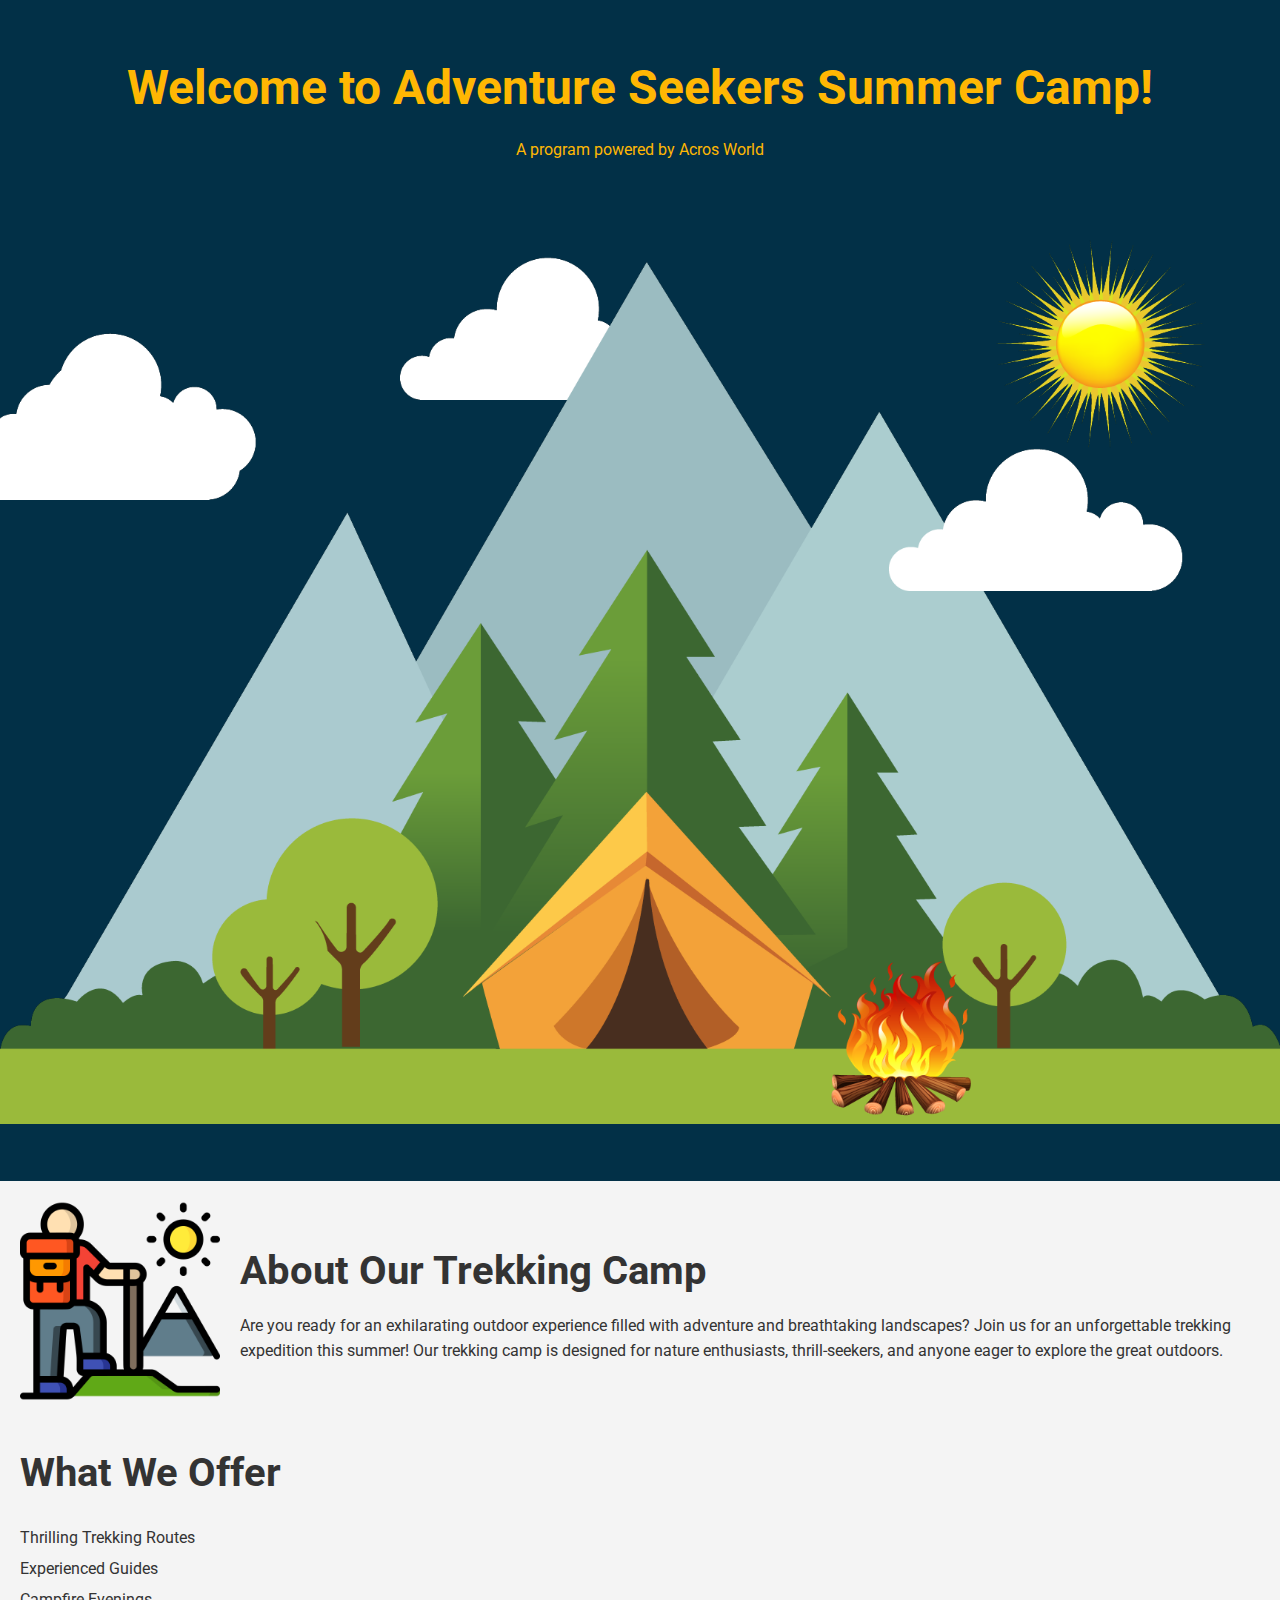
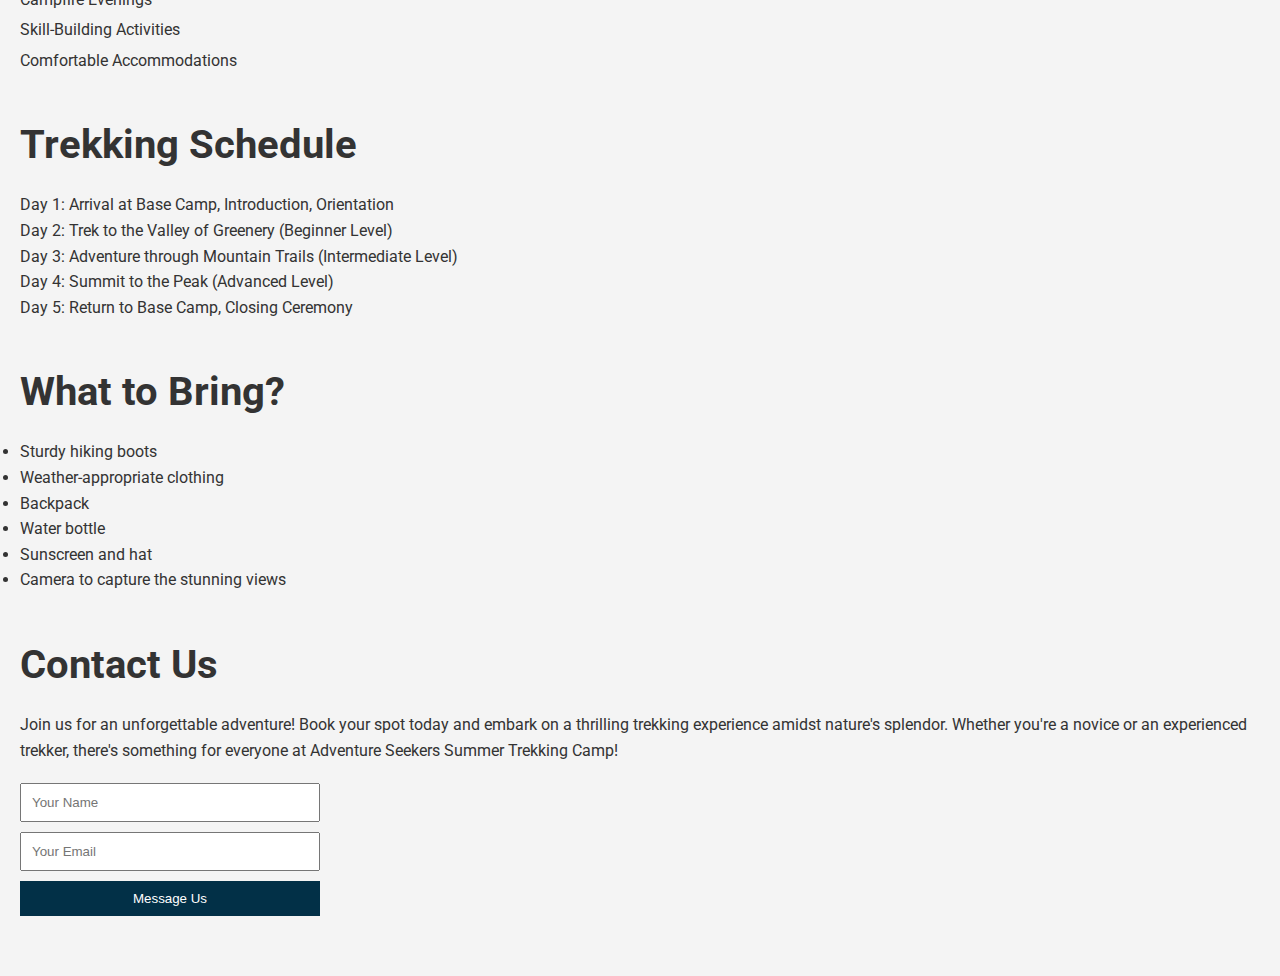
<file: PRATICE/CSS_PRATICE/ExternalCSS/sample2/index.html>
<!DOCTYPE html>
<html lang="en">
<head>
    <meta charset="UTF-8">
    <meta name="viewport" content="width=device-width, initial-scale=1.0">
    <title>Summer Camp | Adventure Seekers</title>
    <link rel="stylesheet" href="css/style.css">
    <link rel="icon" href="favicon.ico">
    <link href="https://fonts.googleapis.com/css2?family=Roboto:wght@400;700&display=swap" rel="stylesheet">
</head>
<body>
    <header class="header">
        <div class="top_container">
            <h1 class="top_container_heading">Welcome to Adventure Seekers Summer Camp!</h1>
            <p class="top_container_sub_heading">A program powered by Acros World</p>
            <img class="mountain_img" src="img/mountain.png" alt="Mountain Image">
        </div>
    </header>

    <main class="main_content">
        <section class="about_section">
            <div class="about_content">
                <img class="hiking_img" src="img/hiking.png" alt="Hiking Image">
                <div class="about_text">
                    <h2>About Our Trekking Camp</h2>
                    <p>
                        Are you ready for an exhilarating outdoor experience filled with adventure and breathtaking landscapes? Join us for an unforgettable trekking expedition this summer! Our trekking camp is designed for nature enthusiasts, thrill-seekers, and anyone eager to explore the great outdoors.
                    </p>
                </div>
            </div>
        </section>

        <section class="offer_section">
            <div class="offer_content">
                <h2>What We Offer</h2>
                <ul>
                    <li>Thrilling Trekking Routes</li>
                    <li>Experienced Guides</li>
                    <li>Campfire Evenings</li>
                    <li>Skill-Building Activities</li>
                    <li>Comfortable Accommodations</li>
                </ul>
            </div>
        </section>

        <section class="schedule_section">
            <h2>Trekking Schedule</h2>
            <p>
                Day 1: Arrival at Base Camp, Introduction, Orientation<br>
                Day 2: Trek to the Valley of Greenery (Beginner Level)<br>
                Day 3: Adventure through Mountain Trails (Intermediate Level)<br>
                Day 4: Summit to the Peak (Advanced Level)<br>
                Day 5: Return to Base Camp, Closing Ceremony
            </p>
        </section>

        <section class="bring_section">
            <h2>What to Bring?</h2>
            <ul>
                <li>Sturdy hiking boots</li>
                <li>Weather-appropriate clothing</li>
                <li>Backpack</li>
                <li>Water bottle</li>
                <li>Sunscreen and hat</li>
                <li>Camera to capture the stunning views</li>
            </ul>
        </section>

        <section class="contact_section">
            <h2>Contact Us</h2>
            <p>
                Join us for an unforgettable adventure! Book your spot today and embark on a thrilling trekking experience amidst nature's splendor. Whether you're a novice or an experienced trekker, there's something for everyone at Adventure Seekers Summer Trekking Camp!
            </p>
            <form action="mailto:gopalchandrahaldar1997@gmail.com" method="post" enctype="text/plain">
                <input type="text" name="name" id="name" placeholder="Your Name">
                <input type="email" name="email" placeholder="Your Email">
                <input type="submit" value="Message Us">
            </form>
        </section>
    </main>
</body>
</html>
</file>
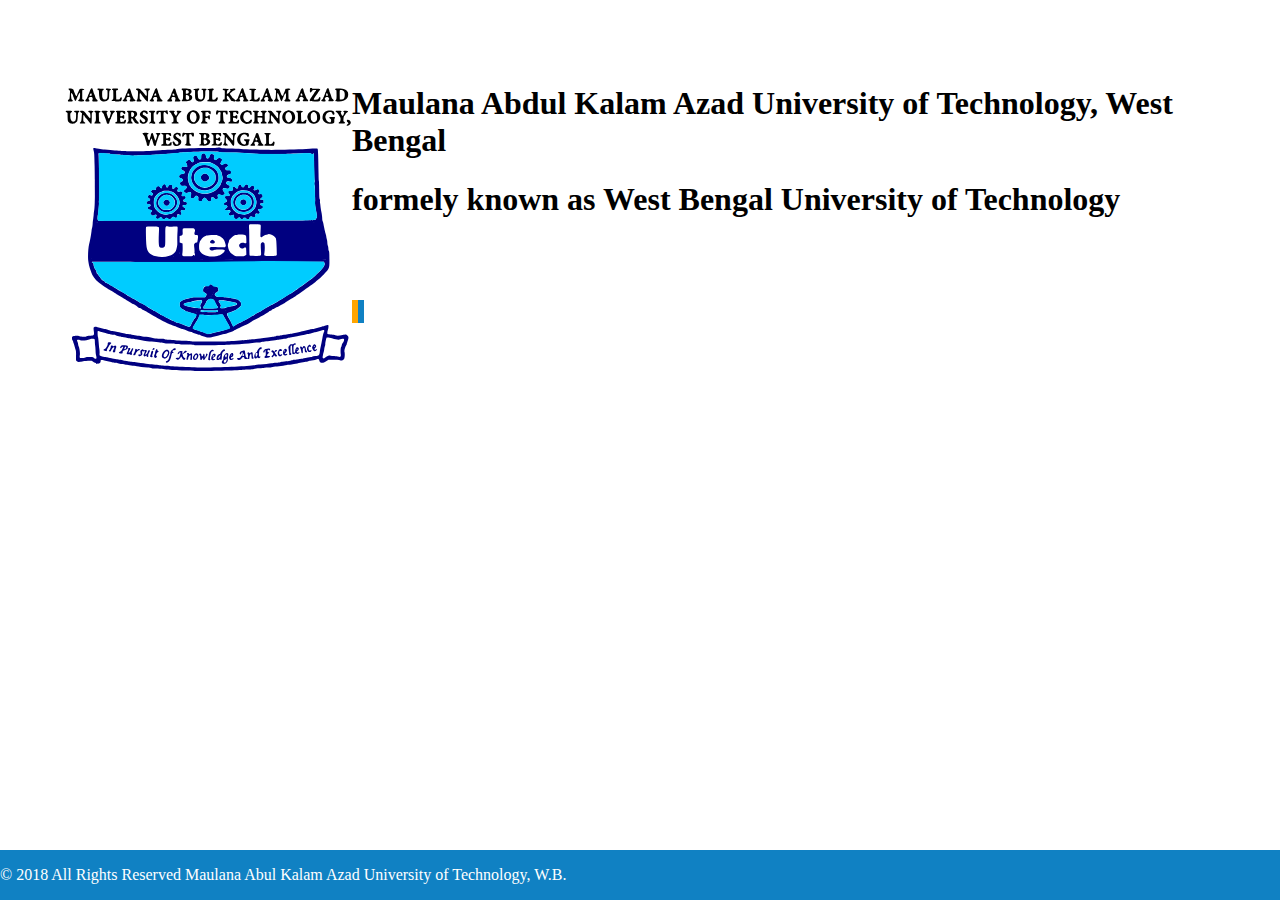
<file: PRATICE/CSS_PRATICE/ExternalCSS/sample3_Portfolio/index.html>
<!DOCTYPE html>
<html lang="en">
<head>
    <meta charset="UTF-8">
    <title>MAKAUT, W.B.</title>
    <link rel="stylesheet" href="css/style.css">
    <link rel="shortcut icon" href="img/makaut.svg" type="image/x-icon">
</head>
<body>
    <header>
        <div>
            <img id="makaut_logo" src="img/makaut.svg" alt="makaut_logo">
            <h1>Maulana Abdul Kalam Azad University of Technology, West Bengal</h1>
            <h1>formely known as <span>West Bengal University of Technology</span></h1>
        </div>
    </header>
    <hr id="header_hr1">
    <hr id= "header_hr2">
    <main>
        <section>
            <div>
                
        </section>
    </main>
    <footer>
        <p id="footer_paragraph">© 2018 All Rights Reserved Maulana Abul Kalam Azad University of Technology, W.B.</p>
    </footer>
</body>
</html>
</file>
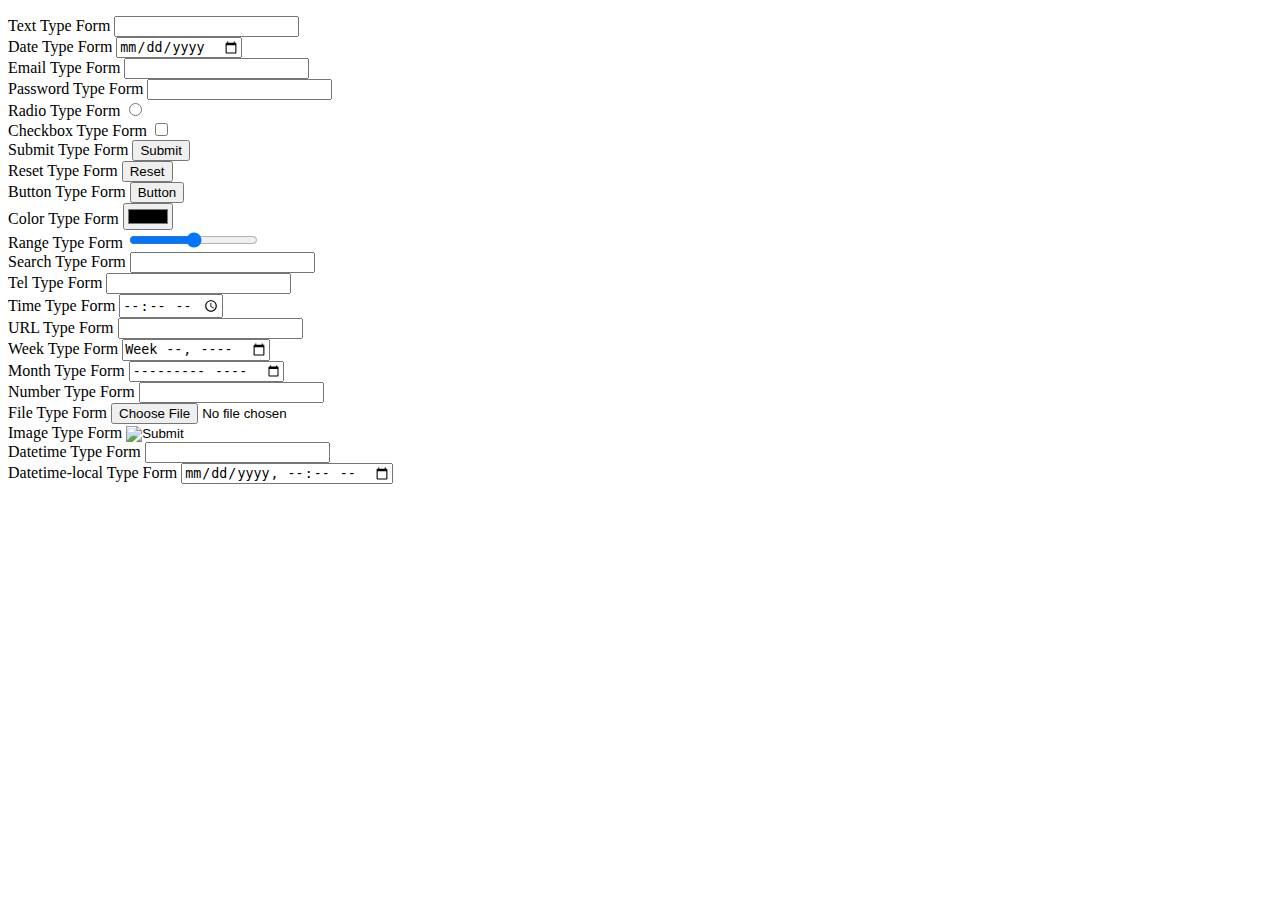
<file: PRATICE/forms.html>
<!DOCTYPE html>
<html lang="en">
<head>
    <meta charset="UTF-8">
    <meta name="viewport" content="width=device-width, initial-scale=1.0">
    <title>Exploring forms | HTML</title>
</head>
<body>
    <p>
        <form action="">
            <label for="">Text Type Form</label>
            <input type="text">
        </form>
        <form action="">
            <label for="">Date Type Form</label>
            <input type="date" name="" id="">
        </form>
        <form action="">
            <label for="">Email Type Form</label>
            <input type="email" name="" id="">
        </form>
        <form action="">
            <label for="">Password Type Form</label>
            <input type="password" name="" id="">
        </form>
        <form action="">
            <label for="">Radio Type Form</label>
            <input type="radio" name="" id="">
        </form>
        <form action="">
            <label for="">Checkbox Type Form</label>
            <input type="checkbox" name="" id="">
        </form>
        <form action="">
            <label for="">Submit Type Form</label>
            <input type="submit" value="Submit">
        </form>
        <form action="">
            <label for="">Reset Type Form</label>
            <input type="reset" value="Reset">
        </form>
        <form action="">
            <label for="">Button Type Form</label>
            <input type="button" value="Button">
        </form>
        <form action="">
            <label for="">Color Type Form</label>
            <input type="color" name="" id="">
        </form>
        <form action="">
            <label for="">Range Type Form</label>
            <input type="range" name="" id="">
        </form>
        <form action="">
            <label for="">Search Type Form</label>
            <input type="search" name="" id="">
        </form>
        <form action="">
            <label for="">Tel Type Form</label>
            <input type="tel" name="" id="">
        </form>
        <form action="">
            <label for="">Time Type Form</label>
            <input type="time" name="" id="">
        </form>
        <form action="">
            <label for="">URL Type Form</label>
            <input type="url" name="" id="">
        </form>
        <form action="">
            <label for="">Week Type Form</label>
            <input type="week" name="" id="">
        </form>
        <form action="">
            <label for="">Month Type Form</label>
            <input type="month" name="" id="">
        </form>
        <form action="">
            <label for="">Number Type Form</label>
            <input type="number" name="" id="">
        </form>
        <form action="">
            <label for="">File Type Form</label>
            <input type="file" name="" id="">
        </form>
        <form action="">
            <label for="">Image Type Form</label>
            <input type="image" name="" id="">
        </form>
        <form action="">
            <label for="">Datetime Type Form</label>
            <input type="datetime" name="" id="">
        </form>
        <form action="">
            <label for="">Datetime-local Type Form</label>
            <input type="datetime-local" name="" id="">
        </form>
    </p>
</body>
</html>
</file>
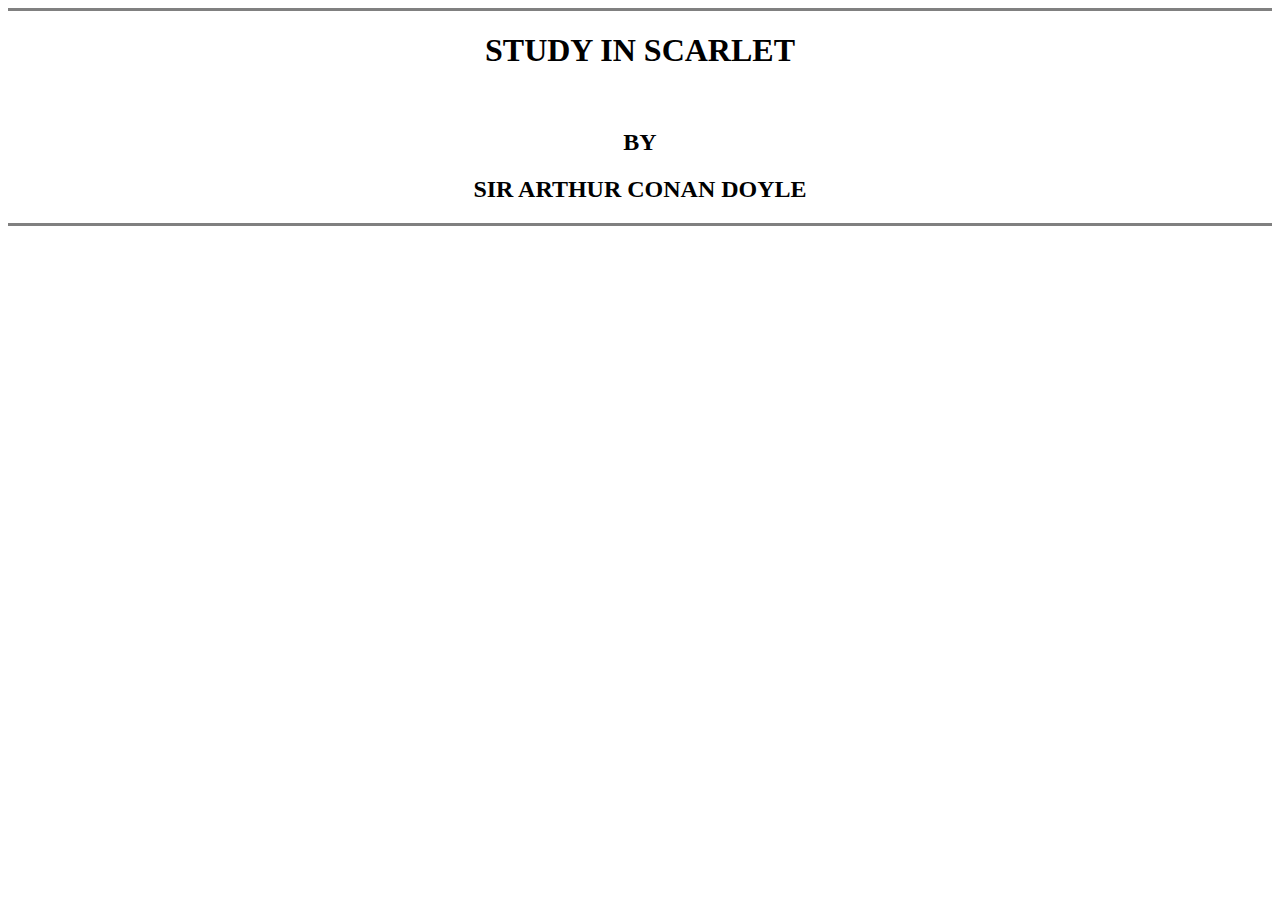
<file: PRATICE/sample1.html>
<!DOCTYPE html>
<html lang="en">
<head>
    <meta charset="UTF-8">
    <meta name="viewport" content="width=device-width, initial-scale=1.0">
    <title>Document</title>
</head>
<body>
    <center>
        <hr size="3" noshade>
    <h1>STUDY IN SCARLET</h1>
    <br>
    <h2>BY</h2>
    <h2>SIR ARTHUR CONAN DOYLE</h2>
    <hr size="3" noshade>
    </center>
</body>
</html>
</file>
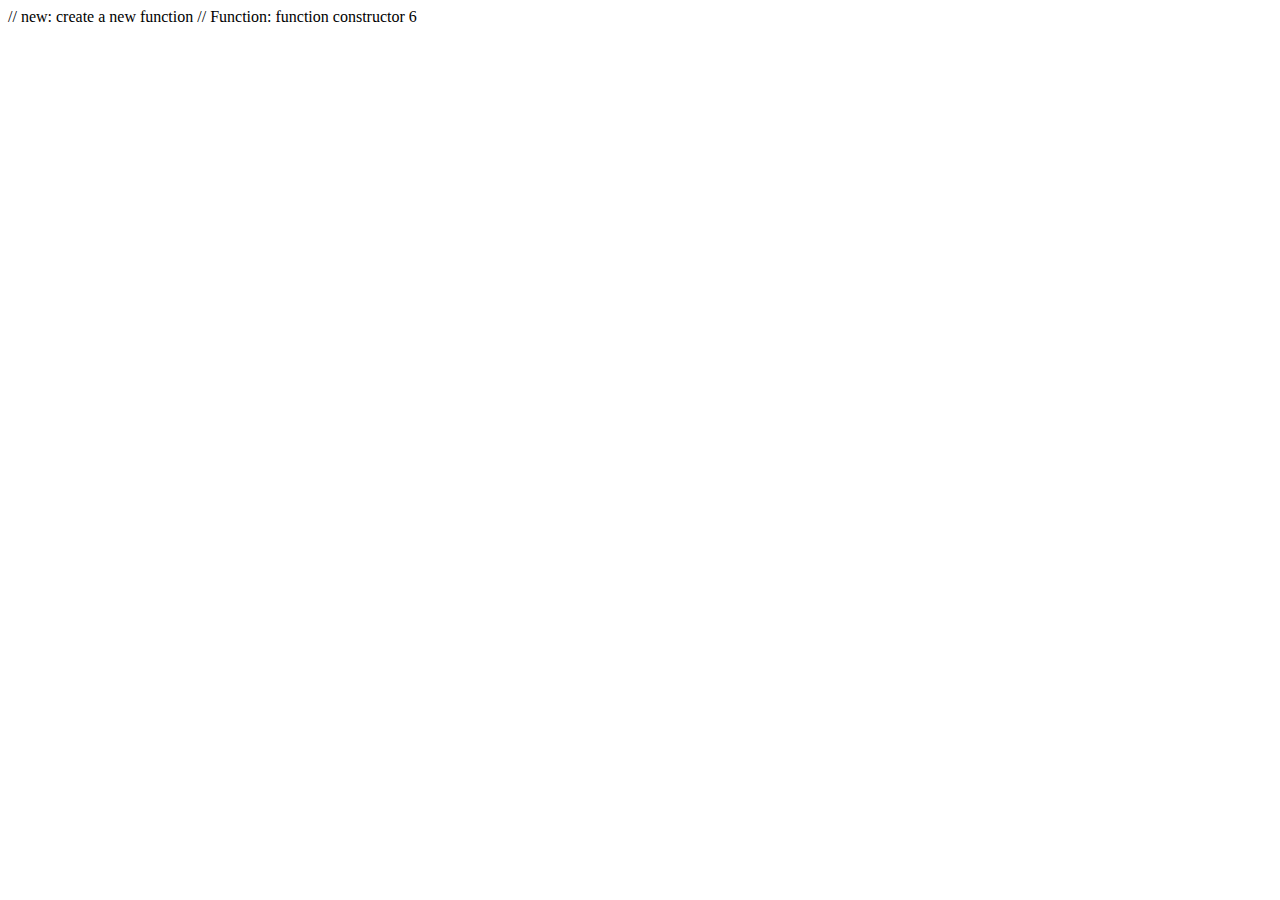
<file: PRATICE/JAVASCRIPT_PRATICE/func_declaration.html>
<!DOCTYPE html>
<html lang="en">
<head>
    <title>Learning Javascript</title>
</head>
<body>

    // new: create a new function
    // Function: function constructor 
    <script>
        var add = new Function("num1", "num2", "return num1 * num2");
        document.write(add(2, 3));
    </script>
</body>
</html>
</file>
<file: PRATICE/CSS_PRATICE/ExternalCSS/sample3_Portfolio/css/style.css>
body {
    margin: 0%;
    padding: 0%;
}

footer {
    position: fixed;
    left: 0;
    bottom: 0;
    width: 100%;
    color: white;
    background-color: rgb(16, 129, 195);
}

header {
    padding: 5%;
}

#makaut_logo {
    width: 25%;
    float: left;

}

#footer_paragraph
{
    font-family:'Times New Roman', Times, serif;
}

#header_hr1
{
    border: 3px solid  orange;
    display: inline;
}

#header_hr2
{
    border: 3px solid rgb(16, 129, 195);
    display: inline;
}
</file>
<file: PRATICE/CSS_PRATICE/ExternalCSS/sample2/css/style.css>
/* Reset default styles */
* {
    margin: 0;
    padding: 0;
    box-sizing: border-box;
}

/* Global styles */
body {
    font-family: 'Roboto', sans-serif;
    line-height: 1.6;
    background-color: #f4f4f4;
    color: #333;
}

.header {
    background-color: #023047;
    color: #ffb703;
    text-align: center;
    padding: 50px 0;
}

.header h1 {
    font-size: 3rem;
    margin-bottom: 10px;
}

.main_content {
    padding: 20px;
}

.about_section,
.offer_section,
.schedule_section,
.bring_section,
.contact_section {
    margin-bottom: 40px;
}

.about_content {
    display: flex;
    align-items: center;
}

.hiking_img {
    width: 200px;
    margin-right: 20px;
}

.about_text h2 {
    font-size: 2.5rem;
    margin-bottom: 10px;
}

.offer_content h2 {
    font-size: 2.5rem;
    margin-bottom: 20px;
}

.offer_content ul {
    list-style: none;
}

.offer_content li {
    margin-bottom: 5px;
}

.schedule_section h2,
.bring_section h2,
.contact_section h2 {
    font-size: 2.5rem;
    margin-bottom: 15px;
}

.contact_section form {
    margin-top: 20px;
}

.contact_section input[type="text"],
.contact_section input[type="email"],
.contact_section input[type="submit"] {
    padding: 10px;
    margin-bottom: 10px;
    width: 100%;
    max-width: 300px;
    display: block;
}

.contact_section input[type="submit"] {
    background-color: #023047;
    color: #fff;
    border: none;
    cursor: pointer;
}

.mountain_img {
    width: 100%;
}
</file>
